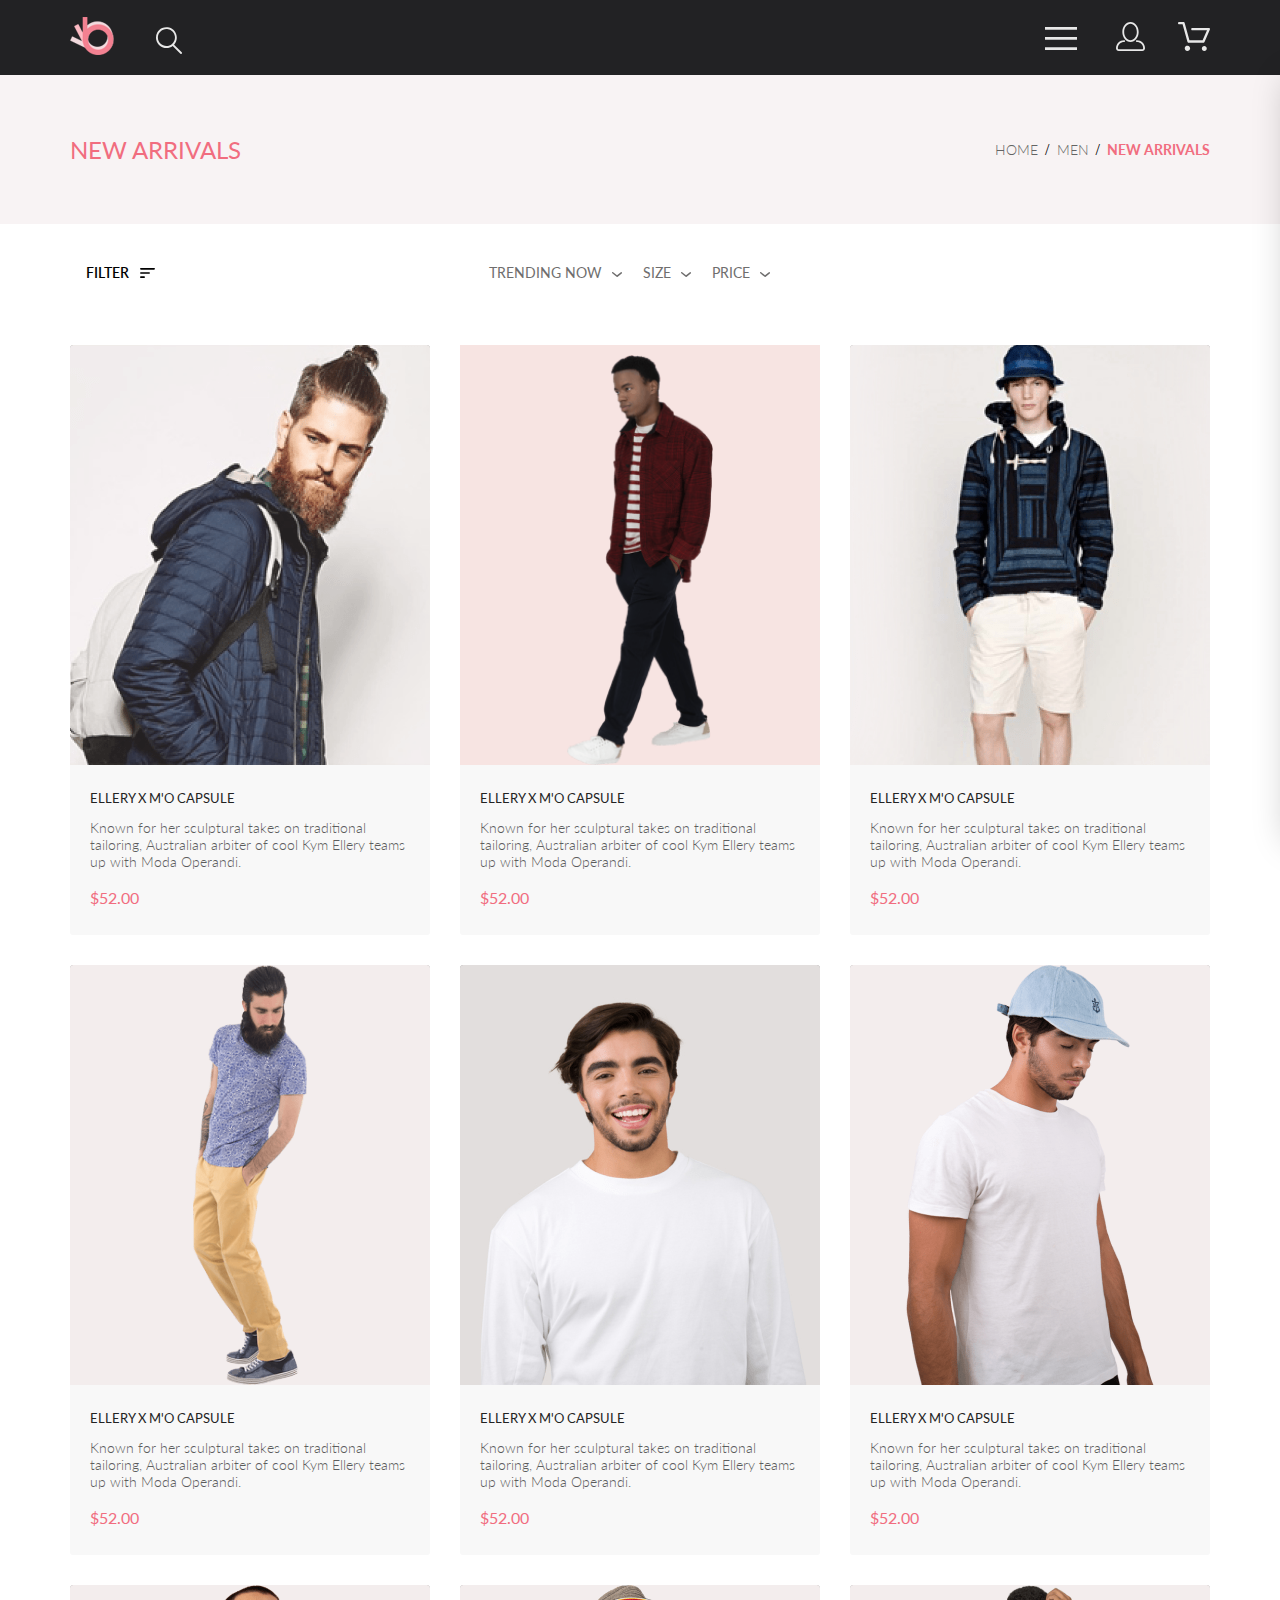
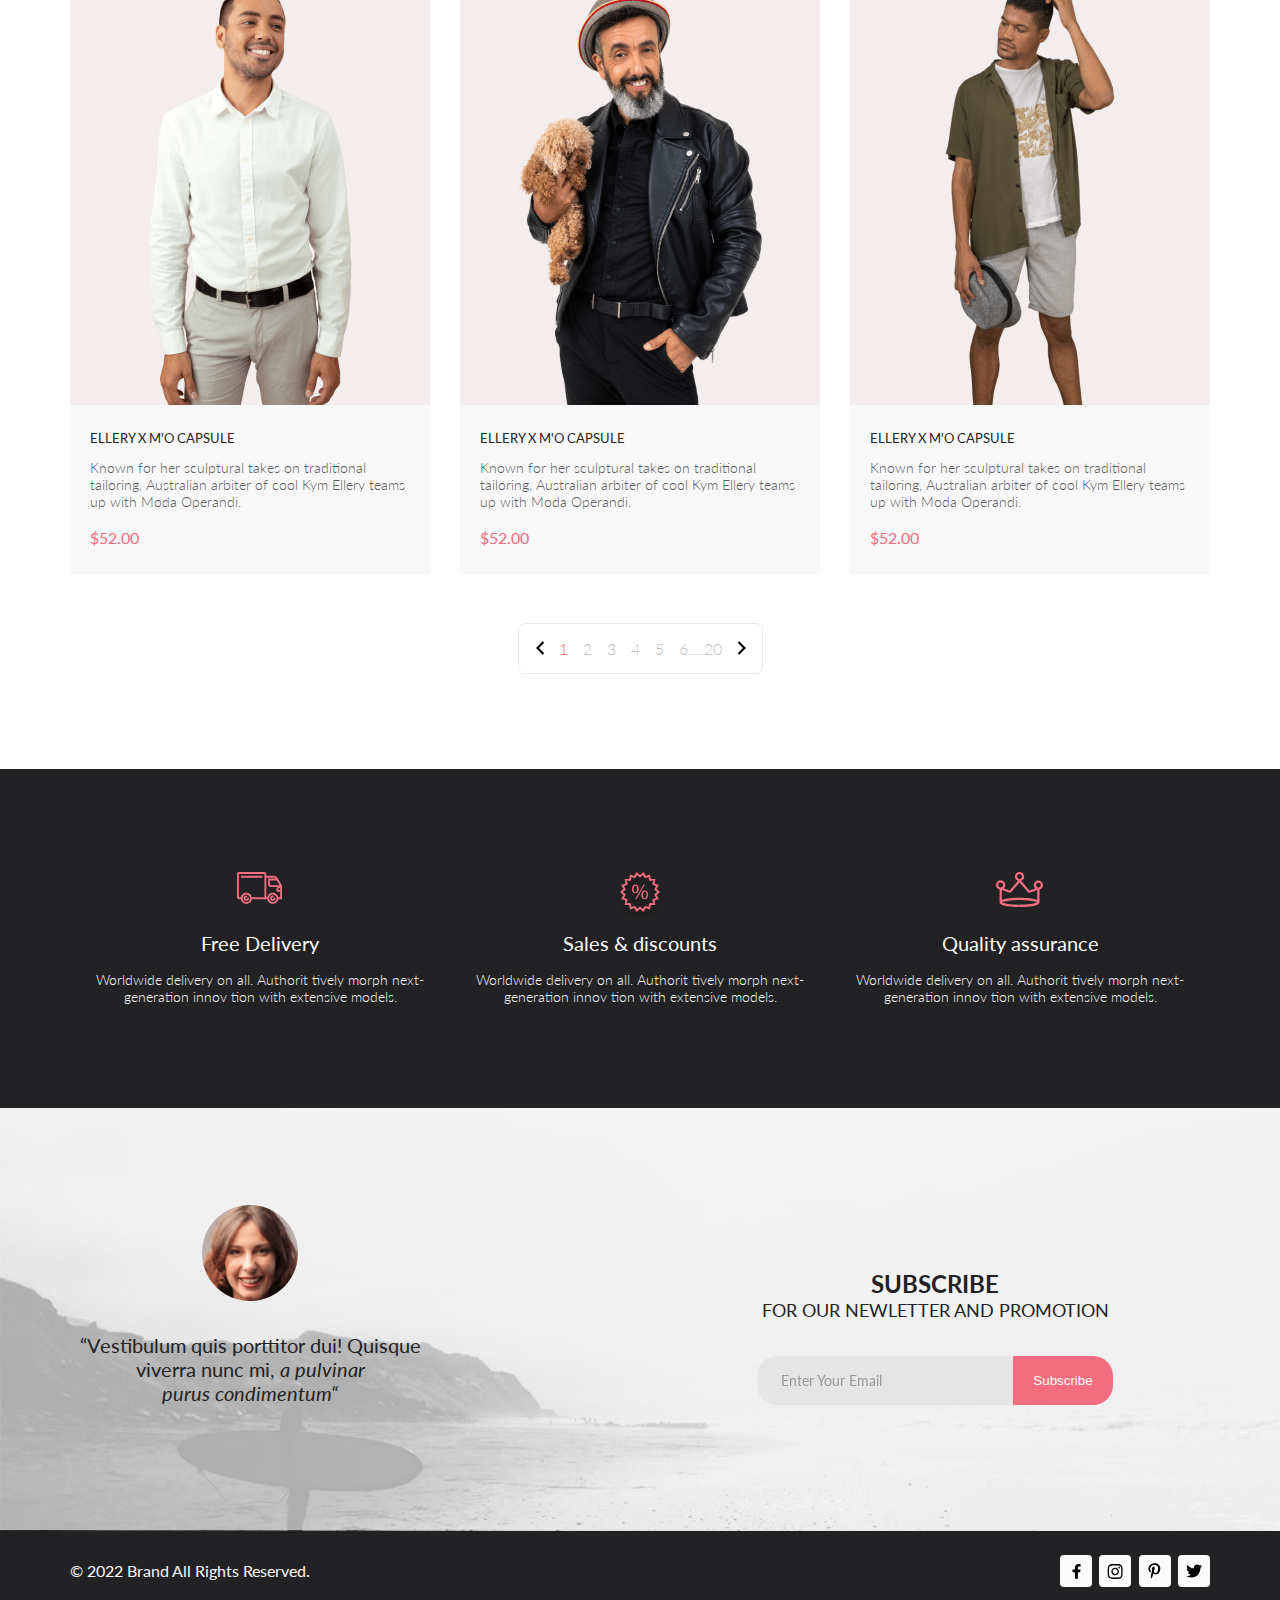
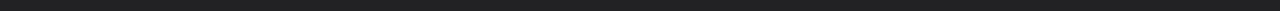
<file: catalog.html>
<!DOCTYPE html>
<html lang="en">

<head>
    <meta charset="UTF-8">
    <meta http-equiv="X-UA-Compatible" content="IE=edge">
    <meta name="viewport" content="width=device-width, initial-scale=1.0">
    <link rel="shortcut icon" href="image/nav_main_logo.svg" type="image/x-icon">
    <link rel="stylesheet" href="Styles/style.css">
    <title>CATALOG</title>
    <script src="https://cdnjs.cloudflare.com/ajax/libs/jquery/3.6.0/jquery.min.js"
        integrity="sha512-894YE6QWD5I59HgZOGReFYm4dnWc1Qt5NtvYSaNcOP+u1T9qYdvdihz0PPSiiqn/+/3e7Jo4EaG7TubfWGUrMQ=="
        crossorigin="anonymous" referrerpolicy="no-referrer"></script>
    <script src="script.js"></script>
</head>

<body>
    <div class="wrapper">
        <header class="nav__main">
            <nav class="nav__main__box wrap">
                <ul class="nav__main__box__left">
                    <li class="icon-logo"><a href="index.html"><img src="image/nav_main_logo.svg" alt="logo"></a></li>
                    <li class="nav__main__box__search"> <a href="#"><img src="image/nav_search.svg" alt="search"></a>
                        <input class="nav__main__box__search_input" type="search" size="18">
                    </li>
                </ul>
                <ul class="nav__main__box__right">
                    <li class="nav__main_reg-icon">
                        <button class="nav__menu">
                            <svg width="32" height="23" viewbox="0 0 32 23" fill="#E8E8E8"
                                xmlns="http://www.w3.org/2000/svg">
                                <path d="M0 23V20.31H32V23H0ZM0 12.76V10.07H32V12.76H0ZM0 2.69V0H32V2.69H0Z" />
                            </svg>
                        </button>
                    </li>
                    <li class="nav__main_reg-icon visnot-phone">
                        <a href="registration.html">
                            <svg width="29" height="29" viewbox="0 0 29 29" fill="#E8E8E8"
                                xmlns="http://www.w3.org/2000/svg">
                                <path
                                    d="M14.5 19.937C19 19.937 22.656 15.464 22.656 9.968C22.656 4.472 19 0 14.5 0C13.3631 0.0217413 12.2463 0.303398 11.2351 0.823397C10.2239 1.34339 9.34507 2.08794 8.66602 3C7.12663 4.99573 6.30819 7.45381 6.34399 9.974C6.34399 15.465 10 19.937 14.5 19.937ZM14.5 1.813C18 1.813 20.844 5.472 20.844 9.969C20.844 14.466 17.998 18.125 14.5 18.125C11.002 18.125 8.15603 14.465 8.15503 9.969C8.15403 5.473 11 1.813 14.5 1.813ZM20.844 18.125C20.6036 18.125 20.373 18.2205 20.203 18.3905C20.033 18.5605 19.9375 18.7911 19.9375 19.0315C19.9375 19.2719 20.033 19.5025 20.203 19.6725C20.373 19.8425 20.6036 19.938 20.844 19.938C22.526 19.9399 24.1386 20.6088 25.3279 21.7982C26.5172 22.9875 27.1861 24.6 27.188 26.282C27.1875 26.5221 27.0918 26.7523 26.922 26.9221C26.7522 27.0918 26.5221 27.1875 26.282 27.188H2.71997C2.47985 27.1875 2.24975 27.0918 2.07996 26.9221C1.91016 26.7523 1.81449 26.5221 1.81396 26.282C1.81608 24.6001 2.48517 22.9877 3.67444 21.7985C4.86371 20.6092 6.47608 19.9401 8.15796 19.938C8.39824 19.938 8.62868 19.8425 8.79858 19.6726C8.96849 19.5027 9.06396 19.2723 9.06396 19.032C9.06396 18.7917 8.96849 18.5613 8.79858 18.3914C8.62868 18.2215 8.39824 18.126 8.15796 18.126C5.99541 18.1279 3.92201 18.9875 2.39258 20.5164C0.863144 22.0453 0.00264777 24.1185 0 26.281C0.000794067 27.0019 0.287502 27.693 0.797241 28.2027C1.30698 28.7125 1.99811 28.9992 2.71899 29H26.282C27.0027 28.9989 27.6936 28.7121 28.2031 28.2024C28.7126 27.6927 28.9992 27.0017 29 26.281C28.9974 24.1187 28.1372 22.0457 26.6083 20.5168C25.0793 18.9878 23.0063 18.1276 20.844 18.125Z" />
                            </svg>
                        </a>
                    </li>
                    <li class="nav__main_reg-icon visnot-phone">
                        <a href="#">
                            <svg width="32" height="29" viewbox="0 0 32 29" fill="#E8E8E8"
                                xmlns="http://www.w3.org/2000/svg">
                                <path
                                    d="M26.2009 29C25.5532 28.9738 24.9415 28.6948 24.4972 28.2227C24.0529 27.7506 23.8114 27.1232 23.8245 26.475C23.8376 25.8269 24.1043 25.2097 24.5673 24.7559C25.0303 24.3022 25.6527 24.048 26.301 24.048C26.9493 24.048 27.5717 24.3022 28.0347 24.7559C28.4977 25.2097 28.7644 25.8269 28.7775 26.475C28.7906 27.1232 28.549 27.7506 28.1047 28.2227C27.6604 28.6948 27.0488 28.9738 26.401 29H26.2009ZM6.75293 26.32C6.75293 25.79 6.91011 25.2718 7.20459 24.8311C7.49907 24.3904 7.91764 24.0469 8.40735 23.844C8.89705 23.6412 9.43594 23.5881 9.95581 23.6915C10.4757 23.7949 10.9532 24.0502 11.328 24.425C11.7028 24.7998 11.9581 25.2773 12.0615 25.7972C12.1649 26.317 12.1118 26.8559 11.9089 27.3456C11.7061 27.8353 11.3626 28.2539 10.9219 28.5483C10.4812 28.8428 9.96304 29 9.43298 29C9.08087 29.0003 8.73212 28.9311 8.40674 28.7966C8.08136 28.662 7.78569 28.4646 7.53662 28.2158C7.28755 27.9669 7.09001 27.6713 6.9552 27.3461C6.82039 27.0208 6.75098 26.6721 6.75098 26.32H6.75293ZM10.553 20.686C10.2935 20.6868 10.0409 20.6024 9.83411 20.4457C9.62727 20.2891 9.47758 20.0689 9.40796 19.819L4.57495 2.36401H1.18201C0.868521 2.36401 0.567859 2.23947 0.346191 2.01781C0.124523 1.79614 0 1.49549 0 1.18201C0 0.868519 0.124523 0.567873 0.346191 0.346205C0.567859 0.124537 0.868521 5.81268e-06 1.18201 5.81268e-06H5.46301C5.7225 -0.00080736 5.97504 0.0837201 6.18176 0.240568C6.38848 0.397416 6.53784 0.617884 6.60693 0.868006L11.4399 18.323H24.6179L29.001 8.27501H14.401C14.2428 8.27961 14.0854 8.25242 13.9379 8.19507C13.7904 8.13771 13.6559 8.05134 13.5424 7.94108C13.4288 7.83082 13.3386 7.69891 13.277 7.55315C13.2154 7.40739 13.1836 7.25075 13.1836 7.0925C13.1836 6.93426 13.2154 6.77762 13.277 6.63186C13.3386 6.4861 13.4288 6.35419 13.5424 6.24393C13.6559 6.13367 13.7904 6.0473 13.9379 5.98994C14.0854 5.93259 14.2428 5.90541 14.401 5.91001H30.814C31.0097 5.90996 31.2022 5.95866 31.3744 6.05172C31.5465 6.14478 31.6928 6.27926 31.7999 6.44301C31.9078 6.60729 31.9734 6.79569 31.9908 6.99145C32.0083 7.18721 31.9771 7.38424 31.9 7.565L26.495 19.977C26.4026 20.1876 26.251 20.3668 26.0585 20.4927C25.866 20.6186 25.641 20.6858 25.411 20.686H10.553Z" />
                            </svg>
                        </a>
                    </li>
                </ul>
                <article class="menu__burg">
                    <button class="menu__burg_exit"><img src="image/crest.svg" alt="crest"></button>
                    <h2 class="burg_mh">MENU</h2>
                    <ul class="menu__burg_main-icon">
                        <li class="nav__main_reg-icon">
                            <a href="registration.html">
                                <svg width="29" height="29" viewbox="0 0 29 29" fill="#E8E8E8"
                                    xmlns="http://www.w3.org/2000/svg">
                                    <path
                                        d="M14.5 19.937C19 19.937 22.656 15.464 22.656 9.968C22.656 4.472 19 0 14.5 0C13.3631 0.0217413 12.2463 0.303398 11.2351 0.823397C10.2239 1.34339 9.34507 2.08794 8.66602 3C7.12663 4.99573 6.30819 7.45381 6.34399 9.974C6.34399 15.465 10 19.937 14.5 19.937ZM14.5 1.813C18 1.813 20.844 5.472 20.844 9.969C20.844 14.466 17.998 18.125 14.5 18.125C11.002 18.125 8.15603 14.465 8.15503 9.969C8.15403 5.473 11 1.813 14.5 1.813ZM20.844 18.125C20.6036 18.125 20.373 18.2205 20.203 18.3905C20.033 18.5605 19.9375 18.7911 19.9375 19.0315C19.9375 19.2719 20.033 19.5025 20.203 19.6725C20.373 19.8425 20.6036 19.938 20.844 19.938C22.526 19.9399 24.1386 20.6088 25.3279 21.7982C26.5172 22.9875 27.1861 24.6 27.188 26.282C27.1875 26.5221 27.0918 26.7523 26.922 26.9221C26.7522 27.0918 26.5221 27.1875 26.282 27.188H2.71997C2.47985 27.1875 2.24975 27.0918 2.07996 26.9221C1.91016 26.7523 1.81449 26.5221 1.81396 26.282C1.81608 24.6001 2.48517 22.9877 3.67444 21.7985C4.86371 20.6092 6.47608 19.9401 8.15796 19.938C8.39824 19.938 8.62868 19.8425 8.79858 19.6726C8.96849 19.5027 9.06396 19.2723 9.06396 19.032C9.06396 18.7917 8.96849 18.5613 8.79858 18.3914C8.62868 18.2215 8.39824 18.126 8.15796 18.126C5.99541 18.1279 3.92201 18.9875 2.39258 20.5164C0.863144 22.0453 0.00264777 24.1185 0 26.281C0.000794067 27.0019 0.287502 27.693 0.797241 28.2027C1.30698 28.7125 1.99811 28.9992 2.71899 29H26.282C27.0027 28.9989 27.6936 28.7121 28.2031 28.2024C28.7126 27.6927 28.9992 27.0017 29 26.281C28.9974 24.1187 28.1372 22.0457 26.6083 20.5168C25.0793 18.9878 23.0063 18.1276 20.844 18.125Z" />
                                </svg>
                            </a>
                        </li>
                        <li class="nav__main_reg-icon">
                            <a href="#">
                                <svg width="32" height="29" viewbox="0 0 32 29" fill="#E8E8E8"
                                    xmlns="http://www.w3.org/2000/svg">
                                    <path
                                        d="M26.2009 29C25.5532 28.9738 24.9415 28.6948 24.4972 28.2227C24.0529 27.7506 23.8114 27.1232 23.8245 26.475C23.8376 25.8269 24.1043 25.2097 24.5673 24.7559C25.0303 24.3022 25.6527 24.048 26.301 24.048C26.9493 24.048 27.5717 24.3022 28.0347 24.7559C28.4977 25.2097 28.7644 25.8269 28.7775 26.475C28.7906 27.1232 28.549 27.7506 28.1047 28.2227C27.6604 28.6948 27.0488 28.9738 26.401 29H26.2009ZM6.75293 26.32C6.75293 25.79 6.91011 25.2718 7.20459 24.8311C7.49907 24.3904 7.91764 24.0469 8.40735 23.844C8.89705 23.6412 9.43594 23.5881 9.95581 23.6915C10.4757 23.7949 10.9532 24.0502 11.328 24.425C11.7028 24.7998 11.9581 25.2773 12.0615 25.7972C12.1649 26.317 12.1118 26.8559 11.9089 27.3456C11.7061 27.8353 11.3626 28.2539 10.9219 28.5483C10.4812 28.8428 9.96304 29 9.43298 29C9.08087 29.0003 8.73212 28.9311 8.40674 28.7966C8.08136 28.662 7.78569 28.4646 7.53662 28.2158C7.28755 27.9669 7.09001 27.6713 6.9552 27.3461C6.82039 27.0208 6.75098 26.6721 6.75098 26.32H6.75293ZM10.553 20.686C10.2935 20.6868 10.0409 20.6024 9.83411 20.4457C9.62727 20.2891 9.47758 20.0689 9.40796 19.819L4.57495 2.36401H1.18201C0.868521 2.36401 0.567859 2.23947 0.346191 2.01781C0.124523 1.79614 0 1.49549 0 1.18201C0 0.868519 0.124523 0.567873 0.346191 0.346205C0.567859 0.124537 0.868521 5.81268e-06 1.18201 5.81268e-06H5.46301C5.7225 -0.00080736 5.97504 0.0837201 6.18176 0.240568C6.38848 0.397416 6.53784 0.617884 6.60693 0.868006L11.4399 18.323H24.6179L29.001 8.27501H14.401C14.2428 8.27961 14.0854 8.25242 13.9379 8.19507C13.7904 8.13771 13.6559 8.05134 13.5424 7.94108C13.4288 7.83082 13.3386 7.69891 13.277 7.55315C13.2154 7.40739 13.1836 7.25075 13.1836 7.0925C13.1836 6.93426 13.2154 6.77762 13.277 6.63186C13.3386 6.4861 13.4288 6.35419 13.5424 6.24393C13.6559 6.13367 13.7904 6.0473 13.9379 5.98994C14.0854 5.93259 14.2428 5.90541 14.401 5.91001H30.814C31.0097 5.90996 31.2022 5.95866 31.3744 6.05172C31.5465 6.14478 31.6928 6.27926 31.7999 6.44301C31.9078 6.60729 31.9734 6.79569 31.9908 6.99145C32.0083 7.18721 31.9771 7.38424 31.9 7.565L26.495 19.977C26.4026 20.1876 26.251 20.3668 26.0585 20.4927C25.866 20.6186 25.641 20.6858 25.411 20.686H10.553Z" />
                                </svg>
                            </a>
                        </li>
                    </ul>
                    <nav class="menu__burg_nav">
                        <a href="catalog.html" class="burg_h--link">
                            <h3 class="burg_h">MAN</h3>
                        </a>
                        <ol class="burg__li">
                            <li><a href="#">Accessories</a></li>
                            <li><a href="#">Jackets & Coats</a></li>
                            <li><a href="#">Polos</a></li>
                            <li><a href="#">T-Shirts</a></li>
                        </ol>
                    </nav>
                    <nav class="menu__burg_nav">
                        <a href=" #" class="burg_h--link">
                            <h3 class="burg_h">WOMAN</h3>
                        </a>
                        <ol class="burg__li">
                            <li><a href="#">Accessories</a></li>
                            <li><a href="#">Jackets & Coats</a></li>
                            <li><a href="#">Polos</a></li>
                            <li><a href="#">T-Shirts</a></li>
                            <li><a href="#">Shirts</a></li>
                        </ol>
                    </nav>
                    <nav class="menu__burg_nav">
                        <a href=" #" class="burg_h--link">
                            <h3 class="burg_h">KIDS</h3>
                        </a>
                        <ol class="burg__li">
                            <li><a href="#">Accessories</a></li>
                            <li><a href="#">Jackets & Coats</a></li>
                            <li><a href="#">Polos</a></li>
                            <li><a href="#">T-Shirts</a></li>
                            <li><a href="#">Shirts</a></li>
                            <li><a href="#">Bags</a></li>
                        </ol>
                    </nav>
                </article>
            </nav>
        </header>
        <header class="second-header_bg">
            <section class="second-header wrap">
                <h1 class="second-header__h">NEW ARRIVALS</h1>
                <nav class="breadcrumbs">
                    <ul class="breadcrumbs-list">
                        <li class="breadcrumbs-item">
                            <a href="index.html" class="breadcrumbs-link">HOME</a>
                        </li>
                        <li class="breadcrumbs-item">
                            <a href="catalog.html" class="breadcrumbs-link"> MEN</a>
                        </li>
                        <li class="breadcrumbs-item">
                            <a class="breadcrumbs-link breadcrumbs-link--current">NEW ARRIVALS </a>
                        </li>
                    </ul>
                </nav>
            </section>
        </header>
        <section class="holder">
            <div class="options wrap">
                <div class="filter">
                    <p class="filter_text-main">FILTER<svg class="filter-svg" width="15" height="10" viewbox="0 0 15 10"
                            fill="black" xmlns="http://www.w3.org/2000/svg">
                            <path
                                d="M0.833333 10H4.16667C4.625 10 5 9.625 5 9.16667C5 8.70833 4.625 8.33333 4.16667 8.33333H0.833333C0.375 8.33333 0 8.70833 0 9.16667C0 9.625 0.375 10 0.833333 10ZM0 0.833333C0 1.29167 0.375 1.66667 0.833333 1.66667H14.1667C14.625 1.66667 15 1.29167 15 0.833333C15 0.375 14.625 0 14.1667 0H0.833333C0.375 0 0 0.375 0 0.833333ZM0.833333 5.83333H9.16667C9.625 5.83333 10 5.45833 10 5C10 4.54167 9.625 4.16667 9.16667 4.16667H0.833333C0.375 4.16667 0 4.54167 0 5C0 5.45833 0.375 5.83333 0.833333 5.83333Z" />
                        </svg>
                    </p>
                    <div class="sidebar sidebar__one">
                        <h2 class="sidebar__one_text sidebar__one_select">CATEGORY</h2>
                        <ul class="sidebar__one__list">
                            <li class="sidebar__one_item">Accessories</li>
                            <li class="sidebar__one_item">Bags</li>
                            <li class="sidebar__one_item">Denim</li>
                            <li class="sidebar__one_item">Hoodies & Sweatshirts</li>
                            <li class="sidebar__one_item">Jackets & Coats</li>
                            <li class="sidebar__one_item">Polos</li>
                            <li class="sidebar__one_item">Shirts</li>
                            <li class="sidebar__one_item">Shoes</li>
                            <li class="sidebar__one_item">Sweaters & Knits</li>
                            <li class="sidebar__one_item">T-Shirts</li>
                            <li class="sidebar__one_item">Tanks</li>
                        </ul>
                    </div>
                    <div class="sidebar">
                        <h2 class="sidebar__one_text">BRAND</h2>
                    </div>
                    <div class="sidebar">
                        <h2 class="sidebar__one_text">DESIGNER</h2>
                    </div>
                </div>
                <div class="sort">
                    <ul class="sort-list">
                        <li class="sort-item">
                            <details class="sort-item__select">
                                <summary>TRENDING NOW</summary>
                                <!-- <form action="#" class="select">

                                </form> -->
                            </details>
                        </li>
                        <li class="sort-item">
                            <details class="sort-item__select">
                                <summary>SIZE</summary>
                                <form action="#" class="select">
                                    <label class="select_checkbox"><input type="checkbox" name="xs">XS</label>
                                    <label class="select_checkbox"><input type="checkbox" name="s">S</label>
                                    <label class="select_checkbox"><input type="checkbox" name="m">M</label>
                                    <label class="select_checkbox"><input type="checkbox" name="l">L</label>
                                </form>
                            </details>
                        </li>
                        <li class="sort-item">
                            <details class="sort-item__select">
                                <summary>PRICE</summary>
                                <form action="#" class="select select_padd">
                                    <label class="select__num"><input type="number" value="100"
                                            class="select__box">MIN</label>
                                    <label class="select__num"><input type="number" value="1000" class="select__num">MAX
                                    </label>
                                </form>
                            </details>
                        </li>
                    </ul>
                </div>
            </div>
        </section>
        <section class="poducts wrap">
            <ul class="products__box poducts_margin">
                <li class="products__box_item">
                    <a href="product.html" class="products__box_item_link">
                        <div class="wrap-flex">
                            <img src="image/product_item-1.png" alt="product">
                        </div>
                        <div class="products__box_item_description">
                            <h3 class="products__box_item_h">ELLERY X M'O CAPSULE</h3>
                            <p class="products__box_item_text">Known for her sculptural takes on traditional
                                tailoring,
                                Australian arbiter of cool Kym Ellery teams up with Moda Operandi.</p>
                            <p class="products__box_item_price">$52.00</p>
                        </div>
                    </a>
                    <button class="wrap-flex_btn">
                        <img src="image/flex-icon_cart.svg" alt="icon-cart">Add to Cart</button>
                </li>
                <li class="products__box_item">
                    <a href="product.html" class="products__box_item_link">
                        <div class="wrap-flex wrap-flex_product">
                            <div class="wrap-flex_img">
                                <img src="image/catalog-item_2.png" alt="product">
                            </div>
                        </div>
                        <div class="products__box_item_description">
                            <h3 class="products__box_item_h">ELLERY X M'O CAPSULE</h3>
                            <p class="products__box_item_text">Known for her sculptural takes on traditional
                                tailoring,
                                Australian arbiter of cool Kym Ellery teams up with Moda Operandi.</p>
                            <p class="products__box_item_price">$52.00</p>
                        </div>
                    </a>
                    <button class="wrap-flex_btn">
                        <img src="image/flex-icon_cart.svg" alt="icon-cart">Add to Cart</button>
                </li>
                <li class="products__box_item">
                    <a href="product.html" class="products__box_item_link">
                        <div class="wrap-flex">
                            <img src="image/product_item-3.png" alt="product">
                        </div>
                        <div class="products__box_item_description">
                            <h3 class="products__box_item_h">ELLERY X M'O CAPSULE</h3>
                            <p class="products__box_item_text">Known for her sculptural takes on traditional
                                tailoring,
                                Australian arbiter of cool Kym Ellery teams up with Moda Operandi.</p>
                            <p class="products__box_item_price">$52.00</p>
                        </div>
                    </a>
                    <button class="wrap-flex_btn">
                        <img src="image/flex-icon_cart.svg" alt="icon-cart">Add to Cart</button>
                </li>
                <li class="products__box_item">
                    <a href="product.html" class="products__box_item_link">
                        <div class="wrap-flex">
                            <img src="image/product_item-4.png" alt="product">
                        </div>
                        <div class="products__box_item_description">
                            <h3 class="products__box_item_h">ELLERY X M'O CAPSULE</h3>
                            <p class="products__box_item_text">Known for her sculptural takes on traditional
                                tailoring,
                                Australian arbiter of cool Kym Ellery teams up with Moda Operandi.</p>
                            <p class="products__box_item_price">$52.00</p>
                        </div>
                    </a>
                    <button class="wrap-flex_btn">
                        <img src="image/flex-icon_cart.svg" alt="icon-cart">Add to Cart</button>
                </li>
                <li class="products__box_item">
                    <a href="product.html" class="products__box_item_link">
                        <div class="wrap-flex">
                            <img src="image/catalog-item_5.png" alt="product">
                        </div>
                        <div class="products__box_item_description">
                            <h3 class="products__box_item_h">ELLERY X M'O CAPSULE</h3>
                            <p class="products__box_item_text">Known for her sculptural takes on traditional
                                tailoring,
                                Australian arbiter of cool Kym Ellery teams up with Moda Operandi.</p>
                            <p class="products__box_item_price">$52.00</p>
                        </div>
                    </a>
                    <button class="wrap-flex_btn">
                        <img src="image/flex-icon_cart.svg" alt="icon-cart">Add to Cart</button>
                </li>
                <li class="products__box_item">
                    <a href="product.html" class="products__box_item_link">
                        <div class="wrap-flex">
                            <img src="image/catalog-item_6.png" alt="product">
                        </div>
                        <div class="products__box_item_description">
                            <h3 class="products__box_item_h">ELLERY X M'O CAPSULE</h3>
                            <p class="products__box_item_text">Known for her sculptural takes on traditional
                                tailoring,
                                Australian arbiter of cool Kym Ellery teams up with Moda Operandi.</p>
                            <p class="products__box_item_price">$52.00</p>
                        </div>
                    </a>
                    <button class="wrap-flex_btn">
                        <img src="image/flex-icon_cart.svg" alt="icon-cart">Add to Cart</button>
                </li>
                <li class="products__box_item">
                    <a href="product.html" class="products__box_item_link">
                        <div class="wrap-flex">
                            <img src="image/catalog-item_7.png" alt="product">
                        </div>
                        <div class="products__box_item_description">
                            <h3 class="products__box_item_h">ELLERY X M'O CAPSULE</h3>
                            <p class="products__box_item_text">Known for her sculptural takes on traditional
                                tailoring,
                                Australian arbiter of cool Kym Ellery teams up with Moda Operandi.</p>
                            <p class="products__box_item_price">$52.00</p>
                        </div>
                    </a>
                    <button class="wrap-flex_btn">
                        <img src="image/flex-icon_cart.svg" alt="icon-cart">Add to Cart</button>
                </li>
                <li class="products__box_item">
                    <a href="product.html" class="products__box_item_link">
                        <div class="wrap-flex">
                            <img src="image/catalog-item_8.png" alt="product">
                        </div>
                        <div class="products__box_item_description">
                            <h3 class="products__box_item_h">ELLERY X M'O CAPSULE</h3>
                            <p class="products__box_item_text">Known for her sculptural takes on traditional
                                tailoring,
                                Australian arbiter of cool Kym Ellery teams up with Moda Operandi.</p>
                            <p class="products__box_item_price">$52.00</p>
                        </div>
                    </a>
                    <button class="wrap-flex_btn">
                        <img src="image/flex-icon_cart.svg" alt="icon-cart">Add to Cart</button>
                </li>
                <li class="products__box_item">
                    <a href="product.html" class="products__box_item_link">
                        <div class="wrap-flex">
                            <img src="image/catalog-item_9.png" alt="product">
                        </div>
                        <div class="products__box_item_description">
                            <h3 class="products__box_item_h">ELLERY X M'O CAPSULE</h3>
                            <p class="products__box_item_text">Known for her sculptural takes on traditional
                                tailoring,
                                Australian arbiter of cool Kym Ellery teams up with Moda Operandi.</p>
                            <p class="products__box_item_price">$52.00</p>
                        </div>
                    </a>
                    <button class="wrap-flex_btn">
                        <img src="image/flex-icon_cart.svg" alt="icon-cart">Add to Cart</button>
                </li>
            </ul>
        </section>
        <nav class="pagination wrap">
            <ul class="pagination-list">
                <li class="pagination-item">
                    <a href="#" class="pagination-link"></a>
                </li>
                <li class="pagination-item">
                    <a href="#" class="pagination-link pagination-link_page pagination-link--current">1</a>
                </li>
                <li class="pagination-item">
                    <a href="#" class="pagination-link pagination-link_page">2</a>
                </li>
                <li class="pagination-item">
                    <a href="#" class="pagination-link pagination-link_page">3</a>
                </li>
                <li class="pagination-item">
                    <a href="#" class="pagination-link pagination-link_page">4</a>
                </li>
                <li class="pagination-item">
                    <a href="#" class="pagination-link pagination-link_page">5</a>
                </li>
                <li class="pagination-item">
                    <!-- FIXME: -->
                    <a href="#" class="pagination-link pagination-link_page">6....20</a>
                </li>
                <li class="pagination-item">
                    <a href="#" class="pagination-link"></a>
                </li>
            </ul>
        </nav>
    </div>
    <section class="advantages">
        <h2 hidden>advantages</h2>
        <div class="advantages__box wrap">
            <article class="advant__item">
                <div class="advant__item--img">
                    <img src="image/car-description.svg" alt="car">
                </div>
                <h3 class="advant__item_h">Free Delivery</h3>
                <p class="advant__item_text">Worldwide delivery on all. Authorit tively morph next-generation
                    innov
                    tion
                    with extensive models.</p>
            </article>
            <article class="advant__item">
                <div class="advant__item--img">
                    <img src="image/prosent-description.svg" alt="prosent">
                </div>
                <h3 class="advant__item_h">Sales & discounts</h3>
                <p class="advant__item_text">Worldwide delivery on all. Authorit tively morph next-generation
                    innov
                    tion
                    with extensive models.</p>
            </article>
            <article class="advant__item">
                <div class="advant__item--img">
                    <img src="image/king-description.svg" alt="king">
                </div>
                <h3 class="advant__item_h">Quality assurance</h3>
                <p class="advant__item_text">Worldwide delivery on all. Authorit tively morph next-generation
                    innov
                    tion
                    with extensive models.</p>
            </article>
        </div>
    </section>
    <section class="feedback">
        <div class="feedback-box wrap">
            <figure class="author">
                <img src="image/author.png" alt="author">
                <figcaption class="author_text">“Vestibulum quis porttitor dui! Quisque viverra nunc mi, <em>a
                        pulvinar<br>
                        purus
                        condimentum“</em></figcaption>
            </figure>
            <form action="#" class="subscribe">
                <h3 class="subscribe_h">SUBSCRIBE</h3>
                <p class="subscribe_text">FOR OUR NEWLETTER AND PROMOTION</p>
                <div class="subscribe-box">
                    <input class="subscribe_input" type="email" required placeholder="Enter Your Email">
                    <button type="submit">Subscribe</button>
                </div>
            </form>
        </div>
    </section>
    <footer class="footer">
        <div class="footer-box wrap">
            <p class="footer_copyright">&copy;&nbsp;2022 Brand All Rights Reserved.</p>
            <ul class="media">
                <li>
                    <a href="https://www.facebook.com" class="media_icon" target="_blank">
                        <svg width="9" height="15" aria-label="facebook" role="img" viewbox="0 0 9 15" fill="black"
                            xmlns="http://www.w3.org/2000/svg">
                            <path
                                d="M8.08836 8.28L8.50686 5.61602H5.89022V3.88729C5.89022 3.15847 6.25574 2.44806 7.42765 2.44806H8.61722V0.179975C8.61722 0.179975 7.53772 0 6.50561 0C4.35073 0 2.9422 1.27593 2.9422 3.5857V5.61602H0.546875V8.28H2.9422V14.72H5.89022V8.28H8.08836Z" />
                        </svg>
                    </a>
                </li>
                <li>
                    <a href="https://instagram.com" class="media_icon" target="_blank">
                        <svg width="16" height="15" viewbox="0 0 16 15" role="img" aria-label="instagram" fill="black"
                            xmlns="http://www.w3.org/2000/svg">
                            <path
                                d="M8.13897 3.68159C6.02383 3.68159 4.31774 5.38491 4.31774 7.49663C4.31774 9.60835 6.02383 11.3117 8.13897 11.3117C10.2541 11.3117 11.9602 9.60835 11.9602 7.49663C11.9602 5.38491 10.2541 3.68159 8.13897 3.68159ZM8.13897 9.9769C6.77211 9.9769 5.65467 8.8646 5.65467 7.49663C5.65467 6.12866 6.76878 5.01636 8.13897 5.01636C9.50915 5.01636 10.6233 6.12866 10.6233 7.49663C10.6233 8.8646 9.50583 9.9769 8.13897 9.9769V9.9769ZM13.0078 3.52554C13.0078 4.02026 12.6087 4.41538 12.1165 4.41538C11.621 4.41538 11.2252 4.01694 11.2252 3.52554C11.2252 3.03413 11.6243 2.63569 12.1165 2.63569C12.6087 2.63569 13.0078 3.03413 13.0078 3.52554ZM15.5386 4.42866C15.4821 3.23667 15.2094 2.18081 14.3347 1.31089C13.4634 0.440967 12.4058 0.168701 11.2119 0.108936C9.9814 0.039209 6.29321 0.039209 5.0627 0.108936C3.8721 0.165381 2.81453 0.437646 1.93987 1.30757C1.06522 2.17749 0.795836 3.23335 0.735973 4.42534C0.666134 5.65386 0.666134 9.33608 0.735973 10.5646C0.79251 11.7566 1.06522 12.8124 1.93987 13.6824C2.81453 14.5523 3.86878 14.8246 5.0627 14.8843C6.29321 14.9541 9.9814 14.9541 11.2119 14.8843C12.4058 14.8279 13.4634 14.5556 14.3347 13.6824C15.2061 12.8124 15.4788 11.7566 15.5386 10.5646C15.6085 9.33608 15.6085 5.65718 15.5386 4.42866V4.42866ZM13.949 11.8828C13.6895 12.5335 13.1874 13.0349 12.5322 13.2972C11.5511 13.6857 9.22314 13.596 8.13897 13.596C7.05479 13.596 4.72348 13.6824 3.74573 13.2972C3.09389 13.0382 2.59171 12.5369 2.32898 11.8828C1.93987 10.9033 2.02967 8.57905 2.02967 7.49663C2.02967 6.41421 1.9432 4.08667 2.32898 3.1105C2.58838 2.45972 3.09056 1.95835 3.74573 1.69604C4.7268 1.30757 7.05479 1.39722 8.13897 1.39722C9.22314 1.39722 11.5545 1.31089 12.5322 1.69604C13.184 1.95503 13.6862 2.4564 13.949 3.1105C14.3381 4.08999 14.2483 6.41421 14.2483 7.49663C14.2483 8.57905 14.3381 10.9066 13.949 11.8828Z" />
                        </svg>
                    </a>
                </li>
                <li>
                    <a href="https://www.pinterest.ru/" class="media_icon" target="_blank">
                        <svg width="13" height="16" viewbox="0 0 13 16" role="img" aria-label="pinterest" fill="black"
                            xmlns="http://www.w3.org/2000/svg">
                            <path
                                d="M6.74032 0.203125C3.55564 0.203125 0.408203 2.34063 0.408203 5.8C0.408203 8 1.63738 9.25 2.38233 9.25C2.68963 9.25 2.86655 8.3875 2.86655 8.14375C2.86655 7.85313 2.13091 7.23438 2.13091 6.025C2.13091 3.5125 4.03055 1.73125 6.4889 1.73125C8.60271 1.73125 10.1671 2.94062 10.1671 5.1625C10.1671 6.82187 9.50597 9.93437 7.36422 9.93437C6.59133 9.93437 5.93018 9.37188 5.93018 8.56563C5.93018 7.38438 6.74963 6.24062 6.74963 5.02187C6.74963 2.95312 3.835 3.32812 3.835 5.82812C3.835 6.35312 3.90018 6.93437 4.13298 7.4125C3.70463 9.26875 2.82931 12.0344 2.82931 13.9469C2.82931 14.5375 2.91311 15.1188 2.96899 15.7094C3.07452 15.8281 3.02175 15.8156 3.18316 15.7563C4.74757 13.6 4.69169 13.1781 5.3994 10.3562C5.78119 11.0875 6.76826 11.4812 7.55046 11.4812C10.8469 11.4812 12.3275 8.24688 12.3275 5.33125C12.3275 2.22813 9.66427 0.203125 6.74032 0.203125Z" />
                        </svg>
                    </a>
                </li>
                <li>
                    <a href="https://twitter.com/" class="media_icon" target="_blank">
                        <svg width="17" height="14" viewbox="0 0 17 14" role="img" aria-label="twitter" fill="black"
                            xmlns="http://www.w3.org/2000/svg">
                            <path
                                d="M14.417 3.74052C14.427 3.88264 14.427 4.0248 14.427 4.16692C14.427 8.50192 11.1498 13.4969 5.15986 13.4969C3.31448 13.4969 1.60022 12.9588 0.158203 12.0248C0.420396 12.0552 0.67247 12.0654 0.944751 12.0654C2.46741 12.0654 3.8691 11.5476 4.98843 10.6644C3.5565 10.6339 2.3565 9.68977 1.94305 8.39027C2.14475 8.4207 2.34642 8.44102 2.5582 8.44102C2.85063 8.44102 3.14308 8.40039 3.41533 8.32936C1.92291 8.02477 0.803551 6.70498 0.803551 5.11108V5.07048C1.23715 5.31414 1.74139 5.46642 2.2758 5.4867C1.39849 4.89786 0.823727 3.8928 0.823727 2.75573C0.823727 2.14661 0.985041 1.58823 1.26741 1.10092C2.87077 3.09077 5.28086 4.39023 7.98334 4.53239C7.93293 4.28873 7.90266 4.03495 7.90266 3.78114C7.90266 1.97402 9.35477 0.501953 11.1598 0.501953C12.0976 0.501953 12.9446 0.897891 13.5396 1.53748C14.2757 1.39536 14.9816 1.12123 15.6068 0.745609C15.3648 1.50705 14.8505 2.14664 14.1749 2.5527C14.8304 2.48167 15.4657 2.29889 16.0505 2.04511C15.6069 2.69483 15.0522 3.27348 14.417 3.74052V3.74052Z" />
                        </svg>
                    </a>
                </li>
            </ul>
        </div>
    </footer>
</body>

</html>
</file>
<file: Styles/style.css>
@import url("https://fonts.googleapis.com/css2?family=Lato:ital,wght@0,300;0,400;0,700;0,900;1,300;1,400&display=swap");
html, body, div, span, applet, object, iframe,
h1, h2, h3, h4, h5, h6, p, blockquote, pre,
a, abbr, acronym, address, big, cite, code,
del, dfn, em, img, ins, kbd, q, s, samp,
small, strike, strong, sub, sup, tt, var,
b, u, i, center,
dl, dt, dd, ol, ul, li,
fieldset, form, label, legend,
table, caption, tbody, tfoot, thead, tr, th, td,
article, aside, canvas, details, embed,
figure, figcaption, footer, header, hgroup,
menu, nav, output, ruby, section, summary,
time, mark, audio, video {
  margin: 0;
  padding: 0;
  border: 0;
  font-size: 100%;
  font: inherit;
  vertical-align: baseline;
}

article, aside, details, figcaption, figure,
footer, header, hgroup, menu, nav, section {
  display: block;
}

body {
  line-height: 1;
}

ol, ul {
  list-style: none;
}

blockquote, q {
  quotes: none;
}

blockquote:before, blockquote:after,
q:before, q:after {
  content: "";
  content: none;
}

table {
  border-collapse: collapse;
  border-spacing: 0;
}

.wrap__reg_btn, .wrap__reg_input, .wrap-flex_btn, .products__box_item, .offers__block > img, .offers__block {
  border-radius: 3px;
}

html,
body {
  height: 100%;
}

*::-moz-selection {
  background-color: #f59ca8;
  color: white;
}

*::selection {
  background-color: #f59ca8;
  color: white;
}

body {
  outline: none;
  display: flex;
  flex-direction: column;
}

.wrapper {
  flex-grow: 1;
}

.wrap {
  max-width: 1140px;
  margin: 0 auto;
}

.nav__main {
  position: fixed;
  width: 100%;
  z-index: 100;
  height: 75px;
  background-color: #222224;
}
.nav__main__box {
  height: 100%;
  display: flex;
  justify-content: space-between;
  align-items: center;
  box-sizing: border-box;
}
.nav__main__box__left {
  display: flex;
}
.nav__main__box__left > li {
  margin-right: 41px;
  display: flex;
  align-items: flex-end;
}
.nav__main__box__search_input {
  font-family: Lato, sans-serif;
  font-size: 18px;
  opacity: 0;
  margin-left: 10px;
  padding: 10px;
  height: 30px;
  width: 160px;
  border-radius: 5px;
  border: none;
  outline: none;
  background-color: white;
  transition: 0.2s;
}
.nav__main__box__search:hover .nav__main__box__search_input {
  opacity: 1;
}
.nav__main__box__right {
  display: flex;
}
.nav__main__box__right > li {
  margin-left: 33px;
  display: flex;
  align-items: flex-end;
}
.nav__main_reg-icon:hover svg {
  fill: #F16D7F;
}

.icon-logo {
  transition: all 1s ease;
}
.icon-logo:hover {
  transform: rotate(360deg);
}

.nav__menu {
  border: 0;
  background-color: transparent;
  cursor: pointer;
}

.menu__burg {
  height: 764px;
  width: 232px;
  position: fixed;
  z-index: 999;
  top: 75px;
  right: -233px;
  padding: 37px 34px;
  box-sizing: border-box;
  background: #FFFFFF;
  box-shadow: 6px 4px 35px rgba(0, 0, 0, 0.21);
  border-radius: 0 0 0 10px;
  transition: all 0.8s;
}
.menu__burg_crest {
  padding: 0;
  border: 0;
  height: 13px;
  background-color: transparent;
  position: absolute;
  cursor: pointer;
  top: 16px;
  right: 16px;
}
.menu__burg_main-icon {
  display: none;
  margin-bottom: 10px;
  flex-wrap: wrap;
  row-gap: 10px;
  justify-content: space-between;
}
.menu__burg_main-icon svg {
  fill: #6F6E6E;
}
.menu__burg_main-icon::after {
  content: "";
  display: block;
  width: 100%;
  height: 1px;
  background-color: #F16D7F;
}

.active {
  right: 0px;
}

.burg__li > li > a, .burg_h, .burg_mh {
  font-family: Lato, sans-serif;
  font-size: 14px;
  line-height: 17px;
}

.burg_mh {
  margin-bottom: 24px;
  font-weight: 700;
}

.burg_h {
  margin-bottom: 12px;
  font-weight: 400;
  color: #F16D7F;
  transition: all 0.5s;
}
.burg_h:hover {
  padding-left: 5px;
  padding-right: 5px;
  border-left: 3px solid #f592a0;
  border-right: 3px solid #f592a0;
  letter-spacing: 1px;
}
.burg_h--link {
  display: block;
  width: -webkit-max-content;
  width: -moz-max-content;
  width: max-content;
  text-decoration: none;
}
.burg_h--link:hover + ol > li {
  box-shadow: 0 3px rgb(255, 217, 217);
}

.burg__li > li {
  margin-bottom: 11px;
  padding-left: 20px;
  border-radius: 4px;
  transition: all 1s;
}
.burg__li > li:hover {
  box-shadow: 0 3px rgb(255, 217, 217);
}
.burg__li > li:hover a {
  transform: translate(10px);
  color: rgb(71, 63, 73);
  letter-spacing: 1px;
}
.burg__li > li > a {
  display: block;
  font-weight: 400;
  color: #6F6E6E;
  text-decoration: none;
  transition: all 0.2s, transform 0.6s;
}
.burg__li > li:last-child {
  margin-bottom: 20px;
}

.banner {
  margin-top: 75px;
  overflow: hidden;
  position: relative;
  height: 764px;
}
.banner__video {
  outline: none;
  margin: auto;
  position: absolute;
  z-index: -9999;
  left: 0;
  bottom: 0;
  right: 0;
  top: 0;
}
.banner__box {
  height: 100%;
  display: flex;
  justify-content: space-between;
}
.banner__box_img {
  height: 100%;
}
.banner__box__slogan {
  height: 92px;
  margin-top: 290px;
  margin-right: 100px;
  display: flex;
  align-items: center;
}
.banner__box__slogan-elem {
  margin-right: 16px;
  width: 12px;
  height: 100%;
  background-color: #F16D7F;
}
.banner__box__slogan_text {
  font-family: Lato, sans-serif;
  color: #222222;
  line-height: 38px;
  font-weight: 900;
  font-size: 46px;
}
.banner__box__slogan_text--small {
  font-weight: 700;
  font-size: 32px;
}
.banner__box__slogan_text--pink {
  color: #F16D7F;
}

.offers {
  margin: 65px auto 66px;
  display: flex;
  flex-wrap: wrap;
}
.offers__block {
  position: relative;
  margin-right: 30px;
  flex: 1 1 25%;
  margin-bottom: 30px;
  display: flex;
  justify-content: center;
  align-items: center;
  background-color: #C4C4C4;
  transition: all 0.3s;
}
.offers__block:hover {
  transform: scale(1.01);
}
.offers__block:last-child, .offers__block:nth-child(3) {
  margin-right: 0px;
}
.offers__block > img {
  width: 100%;
}
.offers__block_row {
  position: absolute;
  font-family: Lato, sans-serif;
  text-decoration: none;
  text-align: center;
}
.offers__block_row_text {
  font-weight: 400;
  font-size: 16px;
  color: #FFFFFF;
  line-height: 19px;
}
.offers__block_row_h {
  font-weight: 700;
  font-size: 24px;
  line-height: 29px;
  color: #F16D7F;
}

.products__description {
  font-family: Lato, sans-serif;
  text-align: center;
  font-weight: 400;
}
.products__description__h {
  margin-bottom: 6px;
  color: #222224;
  font-size: 30px;
  line-height: 36px;
}
.products__description__text {
  font-size: 14px;
  line-height: 17px;
  color: #9F9F9F;
}
.products__box {
  margin: 48px 0;
  display: flex;
  justify-content: space-between;
  row-gap: 30px;
  flex-wrap: wrap;
}
.products__box_item {
  position: relative;
  display: flex;
  flex-direction: column;
  background-color: #F8F8F8;
  width: 360px;
  transition: all 0.3s;
}
.products__box_item:hover {
  transform: scale(1.008);
  box-shadow: 0px 0px 10px #ccc, 0px 0px 10px #ccc;
}
.products__box_item:hover .wrap-flex > img {
  filter: brightness(0.5);
  opacity: 0.5;
  transition: 0.3s;
}
.products__box_item:hover .wrap-flex_btn {
  opacity: 1;
}
.products__box_item:hover .products__box_item_h {
  padding: 0 90px;
  box-shadow: inset 0 0 1px rgb(255, 255, 255), inset 0 0 1px rgb(255, 255, 255);
  background-color: #facad1;
}
.products__box_item:hover::before {
  font-size: 17px;
  opacity: 1;
}
.products__box_item:hover::after {
  font-size: 17px;
  opacity: 1;
}
.products__box_item:hover .products__box_item_text {
  word-spacing: 8px;
  padding: 0 5px 0 0;
  box-shadow: inset 0 0 1px rgb(255, 255, 255), inset 0 0 1px rgb(255, 255, 255);
  background-color: #fce1e5;
}
.products__box_item_description {
  color: initial;
  padding: 25px 16.5px 28px 20px;
  font-family: Lato, sans-serif;
  font-weight: 400;
}
.products__box_item_link {
  text-decoration: none;
}
.products__box_item_h {
  position: relative;
  width: -webkit-max-content;
  width: -moz-max-content;
  width: max-content;
  border-radius: 3px;
  color: #222222;
  line-height: 16px;
  font-size: 13px;
  line-height: 16px;
  transition: all 1s;
}
.products__box_item_h::after {
  opacity: 0;
  position: absolute;
  right: 20px;
  font-size: 1px;
  content: ">>>>>";
  color: #FBFBFB;
  font-family: Lato, sans-serif;
  transition: all 2s;
}
.products__box_item_h::before {
  opacity: 0;
  position: absolute;
  left: 20px;
  font-size: 1px;
  content: "<<<<<";
  color: #FBFBFB;
  font-family: Lato, sans-serif;
  transition: all 2s;
}
.products__box_item_text {
  border-radius: 3px;
  margin: 13px 0 18px;
  font-size: 14px;
  color: #5D5D5D;
  font-weight: 300;
  line-height: 17px;
  transition: all 1s;
}
.products__box_item_price {
  font-size: 16px;
  line-height: 19px;
  color: #F16D7F;
}
.products_bnt {
  padding: 15px 39px;
  margin: 0 auto;
  width: 212px;
  display: block;
  outline: 1px solid #FF6A6A;
  font-weight: 400;
  font-size: 14px;
  line-height: 17px;
  text-align: center;
  box-sizing: border-box;
  color: #F26376;
  text-decoration: none;
  font-family: Lato, sans-serif;
  transition: background-color 0.3s, color 0.3s, border-radius 2s;
}
.products_bnt:hover {
  background-color: #FF6A6A;
  color: #FBFBFB;
  transform: scale(1.02);
  transition: transform 0.3s;
  border-radius: 3px;
}

.wrap-flex {
  display: flex;
  border-radius: 4px 4px 0 0;
  background-color: rgba(58, 56, 56, 0.86);
  transition: all 0.3s;
}
.wrap-flex > img {
  border-radius: 3px 3px 0 0;
  transition: all 0.3s;
}

.wrap-flex_btn {
  position: absolute;
  top: 30%;
  display: flex;
  justify-content: center;
  align-items: center;
  align-self: center;
  opacity: 0;
  padding: 11.3px 13.5px;
  border: 1px solid white;
  background-color: initial;
  cursor: pointer;
  box-sizing: border-box;
  font-family: Lato, sans-serif;
  font-size: 14px;
  line-height: 17px;
  color: #FFFFFF;
  transition: all 0.3s;
}
.wrap-flex_btn:hover {
  background-color: hsla(0deg, 100%, 86%, 0.199);
  box-shadow: inset 0 0 23px #F16D7F;
  transform: scaleX(1.03);
  box-shadow: inset 0 0 7px white;
}
.wrap-flex_btn:active {
  background-color: hsla(0deg, 100%, 86%, 0.199);
  transform: scale(0.99);
  box-shadow: inset 0 0 10px #F16D7F;
  transition: all 0.1s;
}
.wrap-flex_btn > img {
  margin-right: 11px;
  width: 26px;
  height: 24px;
}

.advantages {
  margin-top: 95px;
  padding: 103px 0;
  background-color: #222224;
  font-family: Lato, sans-serif;
}
.advantages__box {
  display: flex;
  text-align: center;
}

.advant__item--img {
  height: 40px;
}

.advant__item_h {
  padding: 19px 0 16px;
  font-weight: 400;
  font-size: 19.96px;
  line-height: 24px;
  color: #FBFBFB;
}

.advant__item_text {
  font-weight: 300;
  font-size: 13.972px;
  line-height: 17px;
  color: #FBFBFB;
}

.feedback {
  padding: 97px 0 126px;
  background-color: #F4F4F4;
  background-image: url(../image/beach.jpg);
  background-repeat: no-repeat;
  background-size: cover;
  background-position: left bottom;
}
.feedback-box {
  display: flex;
  justify-content: space-between;
  align-items: flex-end;
}

.author {
  font-family: Lato, sans-serif;
  text-align: center;
}

.author_text {
  width: 360px;
  padding-top: 30px;
  display: block;
  font-weight: 400;
  font-size: 20px;
  line-height: 24px;
  color: #222224;
}
.author_text > em {
  font-style: italic;
}

.subscribe {
  margin-right: 97px;
  width: 356px;
  font-family: Lato, sans-serif;
  color: #222224;
  line-height: 167.2%;
  text-align: center;
  align-items: end;
}
.subscribe_h {
  font-weight: 700;
  font-size: 24px;
}
.subscribe_text {
  margin-bottom: 32px;
  font-weight: 400;
  font-size: 18px;
}
.subscribe-box {
  font-family: Lato, sans-serif;
  height: 49px;
  display: flex;
}
.subscribe-box > button {
  cursor: pointer;
  width: 100px;
  background-color: #F16D7F;
  color: #FBFBFB;
  border-radius: 0 20px 20px 0;
  border-color: transparent;
  transition: all 0.2s;
}
.subscribe-box > button:hover {
  border-radius: 2px 20px 20px 2px;
  box-shadow: 5px 3px 3px rgba(124, 49, 59, 0.768627451), 4px -3px 3px rgba(124, 49, 59, 0.768627451);
  transform: scale(1.05);
}
.subscribe_input {
  padding-left: 22px;
  width: 256px;
  background: #E1E1E1;
  border-radius: 20px 0 0 20px;
  font-size: 14px;
  opacity: 0.7;
  outline: none;
  border-color: transparent;
  box-sizing: border-box;
  transition: all 0.2s;
}
.subscribe_input:hover {
  box-shadow: inset 6px 4px 3px rgb(134, 66, 66);
}
.subscribe_input::-moz-placeholder {
  font-family: Lato, sans-serif;
  -moz-transition: 0.2s;
  transition: 0.2s;
}
.subscribe_input:-ms-input-placeholder {
  font-family: Lato, sans-serif;
  -ms-transition: 0.2s;
  transition: 0.2s;
}
.subscribe_input::placeholder {
  font-family: Lato, sans-serif;
  transition: 0.2s;
}
.subscribe_input:hover::-moz-placeholder {
  color: transparent;
  text-shadow: 5px 3px 1px rgba(124, 49, 59, 0.768627451);
}
.subscribe_input:hover:-ms-input-placeholder {
  color: transparent;
  text-shadow: 5px 3px 1px rgba(124, 49, 59, 0.768627451);
}
.subscribe_input:hover::placeholder {
  color: transparent;
  text-shadow: 5px 3px 1px rgba(124, 49, 59, 0.768627451);
}

.footer {
  padding: 24px 0;
  background-color: #222224;
}
.footer-box {
  display: flex;
  justify-content: space-between;
  align-items: center;
}
.footer_copyright {
  font-family: Lato, sans-serif;
  color: #FBFBFB;
}

.media {
  display: flex;
}
.media_icon {
  width: 32px;
  height: 32px;
  background-color: #FBFBFB;
  margin-left: 7.3px;
  display: flex;
  justify-content: center;
  align-items: center;
  text-decoration: none;
  border-radius: 4px;
  transition: all 0.3s;
}
.media_icon > svg {
  transition: all 0.3s;
}
.media_icon:hover {
  background-color: #F16D7F;
  fill: #E1E1E1;
}
.media_icon:hover > svg {
  fill: white;
}

.second-header {
  display: flex;
  justify-content: space-between;
  align-items: center;
}
.second-header_bg {
  margin-top: 75px;
  padding: 60px 0;
  background-color: #F8F3F4;
}
.second-header__h {
  font-family: Lato, sans-serif;
  font-weight: 400;
  font-size: 24px;
  line-height: 29px;
  color: #F16D7F;
}

.wrap__reg {
  padding: 64px 0 96px;
  display: flex;
}
.wrap__reg_feedback {
  flex-shrink: 0;
  width: 360px;
  font-family: Lato, sans-serif;
}
.wrap__reg_heading {
  font-weight: 300;
  font-size: 18px;
  line-height: 19px;
  color: #222222;
}
.wrap__reg_input {
  outline: none;
  border: 1px solid #A4A4A4;
  display: block;
  padding: 16px;
  width: 100%;
  opacity: 0.8;
  font-family: Lato, sans-serif;
  margin-top: 20px;
  box-sizing: border-box;
  transition: all 0.1s;
}
.wrap__reg_input::-moz-placeholder {
  font-family: Lato, sans-serif;
  font-weight: 300;
  font-size: 14px;
  color: #B1B1B1;
}
.wrap__reg_input:-ms-input-placeholder {
  font-family: Lato, sans-serif;
  font-weight: 300;
  font-size: 14px;
  color: #B1B1B1;
}
.wrap__reg_input::placeholder {
  font-family: Lato, sans-serif;
  font-weight: 300;
  font-size: 14px;
  color: #B1B1B1;
}
.wrap__reg_input:hover {
  background-color: #F8F3F4;
}
.wrap__reg_input:focus {
  background-color: #e5d3d6;
}
.wrap__reg_text {
  margin-top: 15px;
  font-family: Lato, sans-serif;
  font-weight: 300;
  font-size: 13px;
  color: #B1B1B1;
}
.wrap__reg_btn {
  margin-top: 39px;
  padding: 16px 29px;
  font-weight: 400;
  font-size: 14px;
  color: #FFFFFF;
  border: none;
  background-color: #F16D7F;
  cursor: pointer;
  transition: all 0.2s;
}
.wrap__reg_btn:hover {
  background-color: #f38493;
}
.wrap__reg_advant {
  margin-left: 128px;
  font-family: Lato, sans-serif;
  font-weight: 300;
  font-size: 24px;
  line-height: 29px;
  color: #000000;
}
.wrap__reg_advant_text {
  margin: 22px 0 21px;
}
.wrap__reg_advant_list {
  display: flex;
  margin-bottom: 24px;
}
.wrap__reg_advant_list::before {
  display: block;
  content: url(../image/check_mark.svg);
  margin-right: 23px;
}

.feedback__gender {
  margin: 31px 0 33px;
  font-family: Lato, sans-serif;
  font-weight: 300;
  line-height: 13px;
  color: #000000;
}
.feedback__gender input,
.feedback__gender label {
  cursor: pointer;
  transition: all 0.2s;
}
.feedback__gender input:hover,
.feedback__gender label:hover {
  transform: scale(1.2);
}

.radio_margin_right {
  margin-right: 20px;
}

.fa-solid {
  margin-left: 20px;
}

@media (max-width: 1000px) {
  .wrap__reg_advant {
    margin-left: 22px;
  }

  .wrap__reg {
    padding: 40px 0 96px;
  }

  .wrap__reg_heading {
    font-size: 16px;
  }

  .wrap__reg_input {
    height: 45px;
  }

  .feedback__gender {
    font-size: 12px;
    line-height: 13px;
  }

  .wrap__reg_advant_h,
.wrap__reg_advant_text,
.wrap__reg_advant_list {
    font-size: 16px;
    line-height: 19px;
  }
}
@media (max-width: 710px) {
  .wrap__reg_feedback {
    width: 300px;
  }
}
@media (max-width: 662px) {
  .wrap__reg_feedback {
    width: 270px;
  }
}
@media (max-width: 610px) {
  .media-610px {
    justify-content: center;
  }

  .wrap__reg {
    flex-wrap: wrap;
    justify-content: center;
    gap: 40px;
  }

  .wrap__reg_feedback {
    flex-shrink: 1;
    width: 360px;
  }

  .wrap__reg_advant {
    margin-left: 0;
  }
}
.breadcrumbs-list {
  display: flex;
}

.breadcrumbs-item::before {
  content: "/";
  margin-left: 7px;
  margin-right: 3px;
}

.breadcrumbs-item:first-child::before {
  display: none;
}

.breadcrumbs-link {
  font-family: Lato, sans-serif;
  text-decoration: none;
  font-weight: 300;
  font-size: 14px;
  line-height: 17px;
  color: #636363;
  transition: 0.2s;
}

.breadcrumbs-link--current {
  font-weight: 700;
  color: #F16D7F;
}

.breadcrumbs-link[href]:hover {
  text-decoration: underline;
  color: #F16D7F;
}

.options {
  position: relative;
  margin-top: 40px;
  margin-bottom: 64px;
  display: flex;
  font-family: Lato, sans-serif;
}

.filter {
  background-color: #fff;
  position: absolute;
  top: -13px;
  z-index: 99;
  padding: 13px 16px;
  box-sizing: border-box;
  transition: all 0.2s;
}

.filter_text-main {
  font-weight: 600;
  font-size: 14px;
  line-height: 17px;
  cursor: pointer;
  transition: all 0.2s;
}
.filter_text-main:hover {
  color: #EF5B70;
}
.filter_text-main > svg {
  margin-left: 11px;
  transition: all 0.3s;
}
.filter_text-main:hover > svg {
  fill: #EF5B70;
}

.sidebar {
  display: none;
  margin-bottom: 18px;
  transition: all 0.3s;
}
.sidebar:last-child {
  margin-bottom: 0;
}
.sidebar__one {
  margin-top: 16px;
  transition: all 0.3s;
}
.sidebar__one_text {
  color: #F16D7F;
  padding: 9px 11px;
  border-left: 5px solid #EF5B70;
  border-bottom: 1px solid #EBEBEB;
  color: #F16D7F;
  font-weight: 400;
  font-size: 14px;
  line-height: 17px;
  cursor: pointer;
}
.sidebar__one__list {
  display: none;
  margin-top: 24px;
  padding-left: 11px;
  font-size: 14px;
  line-height: 17px;
  color: #6F6E6E;
  transition: all 0.3s;
}
.sidebar__one_item {
  margin-bottom: 11px;
}
.sidebar__one_item:hover {
  cursor: pointer;
  color: #F16D7F;
}

.active-one {
  width: 360px;
  opacity: 1;
  color: #EF5B70;
  box-shadow: 6px 4px 35px rgba(0, 0, 0, 0.21);
}

.active-two {
  display: block;
  transition: all 0.3s;
}

.color-svg {
  fill: #EF5B70;
}

.sort {
  margin: auto;
}
.sort-list {
  display: flex;
}
.sort-item {
  position: relative;
  display: flex;
  padding-right: 20px;
  align-items: center;
  font-weight: 400;
  font-size: 14px;
  line-height: 17px;
  color: #6F6E6E;
  cursor: pointer;
}
.sort-item:hover {
  color: #F16D7F;
}
.sort-item__select > summary {
  list-style-type: none;
}
.sort-item__select > summary::after {
  display: inline-block;
  content: url(../image/arrow-bottom.svg);
  margin-left: 10px;
}

.select {
  padding: 7px 30px 7px 9px;
  box-sizing: border-box;
  position: absolute;
  left: -11px;
  top: 23px;
  background: #FFFFFF;
  box-shadow: 6px 4px 35px rgba(0, 0, 0, 0.21);
  z-index: 90;
  font-family: Lato, sans-serif;
  cursor: initial;
}
.select_padd {
  padding: 9px;
}
.select_checkbox {
  font-size: 14px;
  line-height: 16px;
  color: #6F6E6E;
  display: flex;
  align-items: center;
  gap: 9px;
}
.select__num {
  display: flex;
  align-items: center;
  gap: 5px;
}
.select__num > input {
  width: 60px;
}

.active-one {
  width: 360px;
  opacity: 1;
  color: #EF5B70;
  box-shadow: 6px 4px 35px rgba(0, 0, 0, 0.21);
}

.active-two {
  display: block;
  transition: all 0.5s;
}

.color-svg {
  fill: #EF5B70;
}

.color-after {
  color: #F16D7F;
}

.poducts_margin {
  margin: 0;
}

.wrap-flex_img {
  width: 100%;
  display: flex;
  justify-content: center;
  background-color: #F7E4E2;
  padding-top: 10px;
  box-sizing: border-box;
  height: 420px;
  transition: 0.3s;
}

.products__box_item:hover .wrap-flex_img {
  filter: brightness(0.6);
  opacity: 0.5;
}

.pagination {
  width: -webkit-max-content;
  width: -moz-max-content;
  width: max-content;
  margin-top: 48px;
  padding: 15px 16px;
  border: 1px solid #EBEBEB;
  border-radius: 7px;
}

.pagination-list {
  display: flex;
  justify-content: center;
  gap: 15px;
}

.pagination-link {
  font-family: Lato, sans-serif;
  font-weight: 300;
  font-size: 16px;
  line-height: 19px;
  text-decoration: none;
}
.pagination-link_page {
  color: #C4C4C4;
}
.pagination-link_page:hover {
  color: #F16D7F;
  font-weight: 500;
}
.pagination-link--current {
  pointer-events: none;
  color: #F16D7F;
}

.pagination-item:first-child::before {
  cursor: pointer;
  content: url(../image/pag_arrow-left.svg);
}

.pagination-item:last-child::before {
  cursor: pointer;
  content: url(../image/pag_arrow-right.svg);
}

@media (max-width: 500px) {
  .second-header {
    flex-flow: wrap column;
    gap: 32px;
  }
}
.product {
  background: #F7F7F7;
  display: flex;
  align-items: center;
  outline: 1px solid #EAEAEA;
  box-shadow: 0px 4px 4px rgba(0, 0, 0, 0.25);
}
.product__card {
  height: 777px;
}
.product__img {
  display: block;
  margin: 0 auto;
}
.product__arrow {
  border: 0;
  padding: 0;
  width: 47px;
  height: 47px;
  display: flex;
  align-items: center;
  box-sizing: border-box;
  position: absolute;
  background-color: lightgray;
  cursor: pointer;
  transition: all 0.2s;
}
.product__arrow > i {
  font-size: 22px;
}
.product__arrow:hover {
  transform: translateX(-3px) scaleX(0.9);
  color: #F16D7F;
}
.product__arrow_left {
  border-radius: 0 3px 3px 0;
  left: 0;
}
.product__arrow_right {
  border-radius: 3px 0 0 3px;
  right: -1px;
}
.product__arrow_right:hover {
  transform: translateX(3px) scaleX(0.9);
}

.info-product {
  position: relative;
  z-index: 1;
  margin-top: -65px;
  padding: 64.5px 250px;
  box-sizing: border-box;
  text-align: center;
  font-family: Lato, sans-serif;
  outline: 1px solid #e7e7e7;
  background-color: #fff;
  box-shadow: 0px 4px 4px rgba(0, 0, 0, 0.25);
}
.info-product__collection-h {
  font-weight: 300;
  font-size: 14px;
  line-height: 17px;
  color: #F16D7F;
}
.info-product__collection-h::after {
  content: "";
  margin: 12px auto;
  display: block;
  background-color: #F16D7F;
  width: 63px;
  height: 3px;
}
.info-product__name {
  font-weight: 300;
  font-size: 18px;
  line-height: 22px;
  color: #4D4D4D;
}
.info-product__text {
  margin-top: 48px;
  font-weight: 300;
  font-size: 14px;
  line-height: 17px;
  color: #5E5E5E;
}
.info-product__price {
  margin-top: 32px;
  color: #F16D7F;
  font-weight: 300;
  font-size: 24px;
  line-height: 29px;
}
.info-product__rule {
  margin: 64.5px 0;
  height: 1px;
  border: 0;
  background-color: #EAEAEA;
}
.info-product__select {
  width: -webkit-max-content;
  width: -moz-max-content;
  width: max-content;
  margin: 0 auto;
}
.info-product_btn {
  margin: 48px auto 0;
  padding: 13px 50px 9px 24px;
  display: flex;
  align-items: flex-start;
  gap: 23px;
  border: 1px solid #F26376;
  box-sizing: border-box;
  color: #F26376;
  font-weight: 400;
  font-size: 16px;
  line-height: 19px;
  font-family: Lato, sans-serif;
  background-color: #fff;
  cursor: pointer;
  transition: all 0.3s;
}
.info-product_btn:hover {
  border-radius: 3px;
  border-color: transparent;
  box-shadow: 0 0 10px;
}
.info-product_btn:active {
  transition: all 0.1s;
  box-shadow: 0 0 3px;
}

.products__box_marg {
  margin: 128px 0;
}

.cart-box {
  margin: 96px auto 128px;
  display: flex;
  justify-content: space-between;
}
.cart-box__items {
  display: flex;
  flex-flow: column;
  gap: 40px;
}
.cart-box__item {
  position: relative;
  width: 652px;
  display: flex;
  border-radius: 5px 0 5px 5px;
  box-shadow: 17px 19px 24px rgba(0, 0, 0, 0.13);
}
.cart-box__item-info {
  padding: 22px 31px;
}
.cart-box__link {
  height: 306px;
  border-radius: 5px 0 0 5px;
  background-color: #EAEAEA;
}
.cart-box__link > img {
  height: 100%;
  border-radius: 5px 0 0 5px;
  transition: all 0.2s;
}
.cart-box__link:hover > img {
  filter: blur(3px);
}
.cart-box .box-link {
  width: 263px;
  display: flex;
  justify-content: center;
  background-color: #F3EEEF;
}

.item-name {
  margin-bottom: 42px;
  font-family: Lato, sans-serif;
  font-size: 24px;
  line-height: 29px;
  color: #222222;
}

.crest_size > img {
  width: 18px;
}

.item-text {
  width: -webkit-max-content;
  width: -moz-max-content;
  width: max-content;
  margin-top: 6px;
  font-family: Lato, sans-serif;
  font-size: 22px;
  line-height: 26px;
  color: #575757;
}
.item-text__price {
  color: #F16D7F;
}
.item-text__color {
  padding: 0 3px;
  color: blue;
  border-radius: 5px;
}
.item-text__color_red {
  color: red;
}
.item-text__number-box {
  position: relative;
  margin-left: 24px;
  min-width: 44px;
  padding: 2px 17px;
  border: 1px solid #EAEAEA;
  box-sizing: border-box;
  border-radius: 1px;
  overflow: hidden;
}
.item-text__number-box > input {
  position: absolute;
  width: 35px;
  left: 11px;
  border: none;
  background-color: transparent;
  font-size: 18px;
  line-height: 22px;
  outline: none;
  color: #656565;
}

.buttons-box {
  margin-top: 42px;
  display: flex;
  justify-content: space-between;
}

.btn {
  font-family: Lato, sans-serif;
  font-weight: 300;
  font-size: 14px;
  line-height: 17px;
  padding: 16px 40px;
  cursor: pointer;
  border: 1px solid #A4A4A4;
  border-radius: 3px;
  background-color: #fff;
  transition: all 0.2s;
}
.btn:hover {
  background-color: #ff9d9d;
  color: #FBFBFB;
  border: none;
}

.form-cart {
  margin-top: 17px;
  width: 360px;
}
.form-cart__h {
  font-family: Lato, sans-serif;
  font-weight: 300;
  font-size: 16px;
  line-height: 19px;
  color: #222222;
}
.form-cart_input {
  width: 100%;
  padding: 13px 17px 16px;
  border: 1px solid #A4A4A4;
  outline: none;
  margin-top: 20px;
  font-family: Lato, sans-serif;
  font-weight: 300;
  font-size: 13px;
  line-height: 16px;
  color: #222222;
  transition: all 0.1s;
}
.form-cart_input:hover {
  background-color: #F8F3F4;
}
.form-cart_input:focus {
  background-color: #e5d3d6;
}
.form-cart_input::-moz-placeholder {
  font-family: Lato, sans-serif;
  color: #B1B1B1;
}
.form-cart_input:-ms-input-placeholder {
  font-family: Lato, sans-serif;
  color: #B1B1B1;
}
.form-cart_input::placeholder {
  font-family: Lato, sans-serif;
  color: #B1B1B1;
}

.btn-get {
  margin-top: 23px;
  padding: 9px 14px 11px;
  background-color: #fff;
  font-family: Lato, sans-serif;
  font-weight: 300;
  font-size: 11px;
  line-height: 13px;
  color: #4A4A4A;
  border: 1px solid #A4A4A4;
  transition: all 0.2s;
  cursor: pointer;
}
.btn-get:hover {
  background-color: #ff9d9d;
  color: #FBFBFB;
  border: 1px solid #ff9d9d;
}

.total {
  margin-top: 57px;
  padding: 39px 43px 42px;
  background-color: #F5F3F3;
  text-align: right;
}
.total-sub {
  margin-left: 7px;
  margin-bottom: 12px;
  font-family: Lato, sans-serif;
  font-weight: 400;
  font-size: 11px;
  line-height: 13px;
  color: #4A4A4A;
}
.total-grand {
  margin-bottom: 21px;
  margin-left: 4px;
  font-family: Lato, sans-serif;
  font-weight: 300;
  font-size: 16px;
  line-height: 19px;
  color: #222222;
}
.total-grand > .price {
  font-weight: 700;
}
.total > hr {
  margin: 0 0 17px;
  border: 1px solid #E2E2E2;
}
.total__btn {
  font-family: Lato, sans-serif;
  width: 100%;
  padding: 15px 24px 16px;
  background-color: #F16D7F;
  color: white;
  border: none;
  font-weight: 300;
  font-size: 16px;
  line-height: 19px;
  cursor: pointer;
  transition: all 0.2s;
}
.total__btn:hover {
  background-color: #ff9d9d;
}

.price {
  margin-left: 26px;
}

@media (min-width: 1400px) {
  .banner__video {
    width: 100%;
  }
}
@media (max-width: 1190px) {
  .wrap {
    max-width: 100%;
    padding-left: 32px;
    padding-right: 32px;
  }
  .wrap_small {
    max-width: 100%;
    padding-left: 16px;
    padding-right: 16px;
  }

  .products__box {
    gap: 30px;
    justify-content: center;
  }
}
@media (max-width: 1000px) {
  .banner {
    height: 367px;
  }
  .banner__box_img {
    margin-left: 78px;
  }
  .banner__box__slogan {
    margin-top: 146px;
    margin-right: 10px;
  }
  .banner__box__slogan_text {
    font-size: 44px;
    line-height: 32px;
  }
  .banner__box__slogan_text--small {
    font-size: 24px;
    line-height: 29px;
  }

  .banner__video {
    margin: 0;
    left: -920px;
    top: -200px;
  }

  .offers {
    margin: 40px auto 124px;
  }

  .advantages {
    margin-top: 64px;
    padding: 48px 0 64px;
    background-color: #222224;
    font-family: Lato, sans-serif;
  }
  .advantages__box {
    display: flex;
    gap: 48px;
    align-items: center;
    flex-direction: column;
    text-align: center;
  }

  .products__box_item_link {
    pointer-events: none;
  }

  .products__box_item_h {
    pointer-events: all;
  }
  .products__box_item_h::after {
    content: "<<<<<";
  }
  .products__box_item_h::before {
    content: ">>>>>";
  }

  .products__box {
    margin: 70px 0 32px;
  }

  .advant__item {
    width: 360px;
  }

  .feedback {
    padding: 64px 0 140px;
  }
  .feedback-box {
    display: flex;
    flex-direction: column;
    align-items: center;
  }

  .subscribe {
    margin-top: 70px;
    margin-right: 0;
  }
}
@media (max-width: 755px) {
  .products__box {
    margin: 48px 0;
    align-items: center;
  }
}
@media (max-width: 655px) {
  .banner__box {
    display: flex;
    justify-content: center;
    align-items: center;
  }
  .banner__box_img {
    display: none;
  }
  .banner__box__slogan {
    margin: 0;
  }
  .banner__box__slogan-elem {
    margin-right: 15px;
    height: 75%;
  }
  .banner__box__slogan_text {
    font-size: 38px;
  }
  .banner__box__slogan_text--small {
    font-size: 20px;
    line-height: 24px;
  }

  .banner__video {
    right: -448px;
    top: -429px;
  }

  .nav__main__box__search_input {
    display: none;
  }

  .visnot-phone {
    display: none !important;
  }

  .menu__burg_main-icon {
    display: flex;
  }

  .offers {
    margin: 64px auto 34px;
    display: flex;
    flex-wrap: wrap;
  }
  .offers__block {
    margin-right: 0px;
    flex: 1 1 100%;
    margin-bottom: 33px;
  }
  .offers__block_row {
    position: absolute;
    font-family: Lato, sans-serif;
    text-decoration: none;
    text-align: center;
  }
  .offers__block .offers__block_last-img {
    display: none;
  }
  .offers__block:last-child {
    height: 111px;
    background-image: url(../image/offers_accesories.jpg);
    background-size: cover;
    background-position: center;
  }

  .products__box {
    margin: 60px 0 40px;
  }
  .products__box_item:hover .products__box_item_text {
    word-spacing: 4px;
  }

  .advantages {
    margin-top: 90px;
    padding-bottom: 80px;
  }

  .feedback {
    padding-bottom: 109px;
  }
}
@media (max-width: 515px) {
  .author_text {
    font-size: 18px;
    line-height: 22px;
  }

  .subscribe {
    width: 310px;
  }

  .subscribe_text {
    font-size: 14px;
    line-height: 153.2%;
  }

  .footer {
    padding: 43px 0 12px;
  }

  .footer-box {
    flex-direction: column-reverse;
    align-items: center;
  }

  .media {
    margin-bottom: 40px;
  }
}
@media (max-width: 425px) {
  .menu__burg {
    right: 100%;
    width: 100%;
    height: 100vh;
    background-color: rgba(255, 255, 255, 0.85);
  }

  .menu__burg_exit {
    display: none;
  }

  .burg_mh {
    text-align: center;
  }

  .menu__burg_nav {
    padding: 2.5px 0;
    margin-bottom: 20px;
    box-shadow: 1px 3px 10px #e5a8bc;
    border-radius: 5px;
    background-color: rgba(255, 242, 246, 0.849);
  }

  .burg_h--link {
    margin: 0 auto;
  }
  .burg_h--link:hover + ol > li {
    background-color: inherit;
    box-shadow: inherit;
  }

  .burg__li {
    text-align: center;
  }
  .burg__li > li {
    padding: 0;
  }
  .burg__li > li:last-child {
    margin-bottom: 0;
  }
  .burg__li > li:hover {
    box-shadow: inherit;
  }
  .burg__li > li:hover a {
    transform: initial;
  }
  .burg__li > li > a:hover {
    color: #F16D7F;
  }

  .burg_mh, .burg_h, .burg__li > li > a {
    font-family: Lato, sans-serif;
    font-size: 17px;
    line-height: 17px;
  }

  .active {
    right: 0px;
  }
}
@media (max-width: 390px) {
  .products__box_item {
    width: 100%;
  }

  .products__box_item_h {
    box-sizing: border-box;
  }
  .products__box_item_h::after {
    right: 7px;
    content: "<<<";
  }
  .products__box_item_h::before {
    left: 7px;
    content: ">>>";
  }

  .products__box_item:hover .products__box_item_h {
    width: 100%;
    padding: 0;
    padding-left: 25%;
  }

  .wrap-flex > img {
    width: 100%;
  }

  .advant__item {
    width: 100%;
  }

  .author_text {
    width: 100%;
  }

  .subscribe {
    width: 280px;
  }
}
@media (max-width: 325px) {
  .banner__box__slogan_text {
    line-height: inherit;
  }

  .banner__box__slogan-elem {
    height: 110%;
  }
}/*# sourceMappingURL=style.css.map */
</file>
